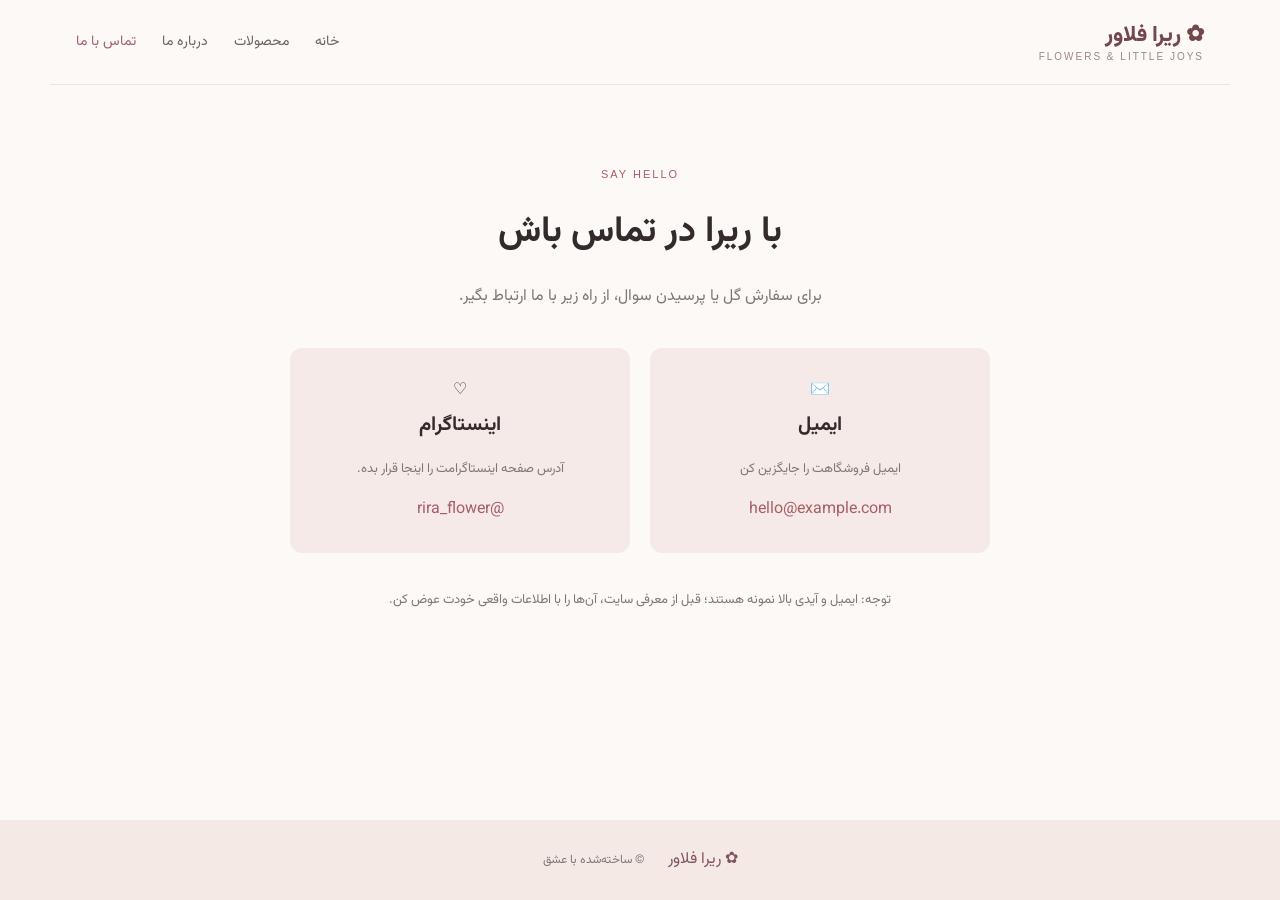
<file: contact.html>
<!doctype html><html lang="fa" dir="rtl"><head><meta charset="utf-8"><meta name="viewport" content="width=device-width, initial-scale=1"><title>تماس با ما | ریرا فلاور</title><link rel="stylesheet" href="styles.css"></head><body><header><a class="brand" href="index.html">✿ ریرا فلاور <small>FLOWERS & LITTLE JOYS</small></a><nav><a href="index.html">خانه</a><a href="products.html">محصولات</a><a href="about.html">درباره ما</a><a class="selected" href="contact.html">تماس با ما</a></nav></header><main class="section contact"><span class="eyebrow">SAY HELLO</span><h1>با ریرا در تماس باش</h1><p>برای سفارش گل یا پرسیدن سوال، از راه زیر با ما ارتباط بگیر.</p><div class="contact-box"><div>✉️ <b>ایمیل</b><p>ایمیل فروشگاهت را جایگزین کن</p><a href="mailto:hello@example.com">hello@example.com</a></div><div>♡ <b>اینستاگرام</b><p>آدرس صفحه اینستاگرامت را اینجا قرار بده.</p><span>@rira_flower</span></div></div><p class="hint">توجه: ایمیل و آیدی بالا نمونه هستند؛ قبل از معرفی سایت، آن‌ها را با اطلاعات واقعی خودت عوض کن.</p></main><footer>✿ ریرا فلاور <span>© ساخته‌شده با عشق</span></footer></body></html>
</file>
<file: styles.css>
@import url('https://fonts.googleapis.com/css2?family=Vazirmatn:wght@300;400;500;600;700;800&display=swap');
:root{--ink:#332b2b;--muted:#817676;--pink:#f4e5e3;--rose:#a75f67;--cream:#fcf9f6}*{box-sizing:border-box}body{margin:0;background:var(--cream);color:var(--ink);font-family:Vazirmatn,Tahoma,sans-serif;line-height:1.9}a{color:inherit;text-decoration:none}header{max-width:1180px;margin:auto;padding:22px 26px;display:flex;align-items:center;justify-content:space-between;gap:24px;border-bottom:1px solid #eee5e1}.brand{font-weight:800;font-size:22px;color:#75464b;line-height:1.3}.brand small{display:block;font:10px Arial;letter-spacing:2px;color:#9b8884}nav{display:flex;gap:26px;flex-wrap:wrap}nav a{font-size:14px;color:#6e6260}nav a:hover,nav .selected{color:var(--rose)}.hero{max-width:1180px;margin:42px auto 30px;padding:0 26px;display:grid;grid-template-columns:1fr 1.05fr;align-items:center;gap:48px}.hero h1{font-size:clamp(34px,5vw,58px);line-height:1.5;margin:14px 0}.hero h1 em,h1 em{font-style:normal;color:var(--rose)}.hero p{color:var(--muted);max-width:480px}.hero-photo img{width:100%;height:490px;object-fit:cover;border-radius:48% 48% 12px 12px}.eyebrow{font:11px Arial;letter-spacing:2px;color:var(--rose)}.button{display:inline-block;background:#9c5b64;color:white;padding:11px 25px;border-radius:5px;margin-top:12px}.note{font-size:13px;color:#9b7779;margin-top:28px}.features{max-width:1125px;margin:45px auto;padding:24px;display:grid;grid-template-columns:repeat(3,1fr);background:#f5eae7;border-radius:12px;text-align:center;gap:15px}.features div{font-size:19px;color:var(--rose)}.features b,.features small{display:block;color:var(--ink);font-size:15px}.features small{font-size:12px;color:var(--muted)}.section{max-width:1180px;margin:75px auto;padding:0 26px}.section h1,.section h2{font-size:36px;margin:8px 0}.section>p{color:var(--muted)}.cards{display:grid;grid-template-columns:repeat(3,1fr);gap:24px;margin-top:28px}.card{display:block;background:white;border-radius:10px;overflow:hidden;box-shadow:0 8px 28px #49302a0d}.card img{width:100%;height:265px;object-fit:cover;display:block}.card b{display:block;padding:14px 17px 18px}.more{display:inline-block;margin-top:24px;color:var(--rose)}.products{grid-template-columns:repeat(3,1fr)}.products .card p{padding:0 17px 15px;margin:0;color:var(--muted);font-size:13px}.about{display:grid;grid-template-columns:1fr 1fr;gap:48px;align-items:center;min-height:65vh}.about img{width:100%;height:470px;object-fit:cover;border-radius:12px}.about p{color:var(--muted)}.contact{text-align:center;min-height:65vh}.contact-box{display:grid;grid-template-columns:1fr 1fr;gap:20px;max-width:700px;margin:35px auto}.contact-box>div{background:#f5eae7;padding:28px;border-radius:12px}.contact-box b{display:block;font-size:20px}.contact-box p,.hint{color:var(--muted);font-size:13px}.contact-box a,.contact-box span{color:var(--rose)}footer{margin-top:70px;padding:25px;text-align:center;background:#f4e9e5;color:#81545a}footer span{margin-right:20px;font-size:12px;color:var(--muted)}@media(max-width:760px){header{align-items:flex-start;flex-direction:column}nav{gap:14px}.hero,.about{grid-template-columns:1fr}.hero{gap:25px}.hero-photo img{height:330px}.features{grid-template-columns:1fr}.cards,.products{grid-template-columns:1fr 1fr}.about img{height:320px}.section{margin:48px auto}}@media(max-width:480px){.cards,.products,.contact-box{grid-template-columns:1fr}.hero h1{font-size:34px}}
</file>
